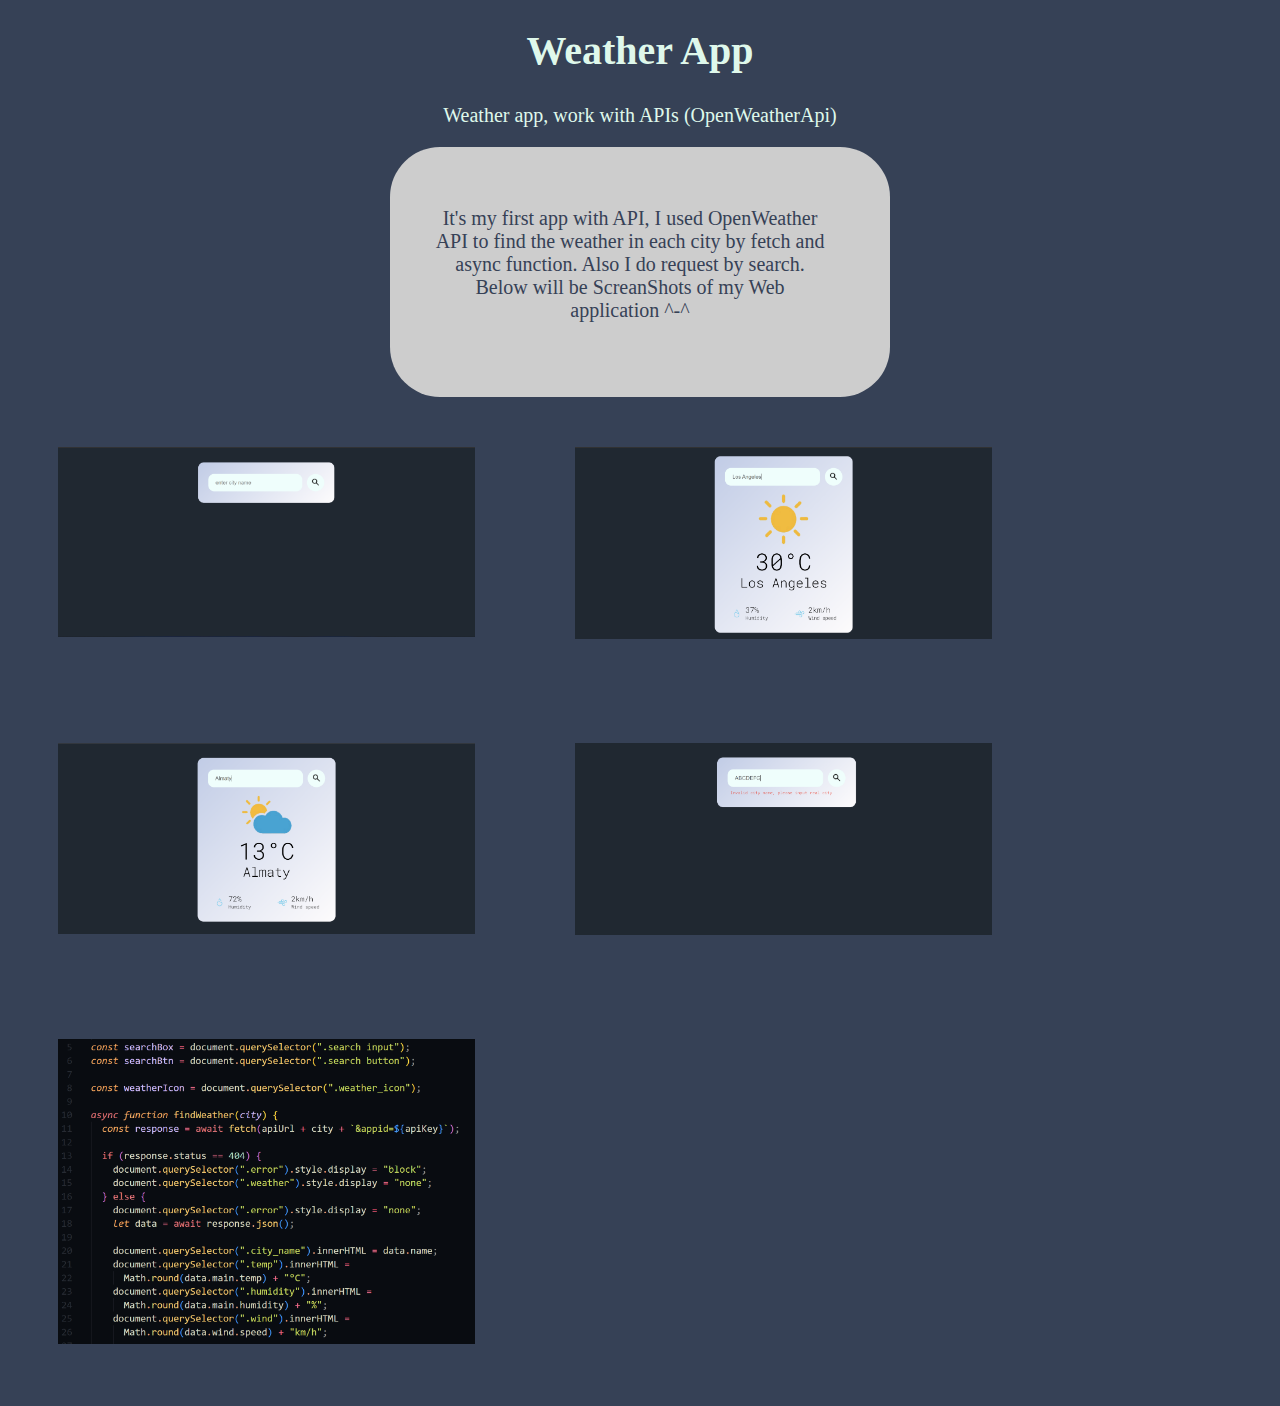
<file: README.html>
<!DOCTYPE html>
<html lang="en">
  <head>
    <meta charset="UTF-8" />
    <meta name="viewport" content="width=device-width, initial-scale=1.0" />
    <title>Document</title>
  </head>
  <body>
    <h1 class="title">Weather App</h1>
    <p class="paragraf">Weather app, work with APIs (OpenWeatherApi)</p>
    <article class="text">
      <p class="paragraf">
        It's my first app with API, I used OpenWeather API to find the weather
        in each city by fetch and async function. Also I do request by search.
        Below will be ScreanShots of my Web application ^-^
      </p>
    </article>
    <div class="photos">
      <div class="row">
        <div class="column">
          <img
            src="/src/first_screen.png"
            alt="search"
            class="img"
            style="width: 100%"
          />
        </div>
        <div class="column">
          <img
            src="/src/second_screen.png"
            alt="Los_Angeles"
            class="img"
            style="width: 100%"
          />
        </div>
        <div class="column">
          <img
            src="/src/third_screen.png"
            alt="Almaty"
            class="img"
            style="width: 100%"
          />
        </div>
        <div class="column">
          <img
            src="/src/Error_screen.png"
            alt="error"
            class="img"
            style="width: 100%"
          />
        </div>
        <div class="column">
          <img
            src="/src/peace_of_code.png"
            alt="code"
            class="img"
            style="width: 100%"
          />
        </div>
      </div>
    </div>
    <style>
      body {
        background: #364156;
        color: #dff8eb;
      }
      .title {
        font-size: 40px;
        text-align: center;
        margin-bottom: 30px;
      }
      .paragraf {
        text-align: center;
        font-size: 20px;
      }
      article {
        width: 500px;
        height: 250px;
        background: #cdcdcd;
        border-radius: 50px;
        display: block;
        margin: 10px auto 0;
      }
      article p {
        padding-top: 60px;
        padding-left: 40px;
        max-width: 400px;
        color: #364156;
      }

      .photos {
        display: block;
        margin: 0 auto 0;
      }

      .column {
        float: left;
        width: 33%;
        padding: 50px;
      }

      /* Clearfix (clear floats) */
      .row::after {
        content: "";
        clear: both;
        display: table;
      }
    </style>
  </body>
</html>
</file>
